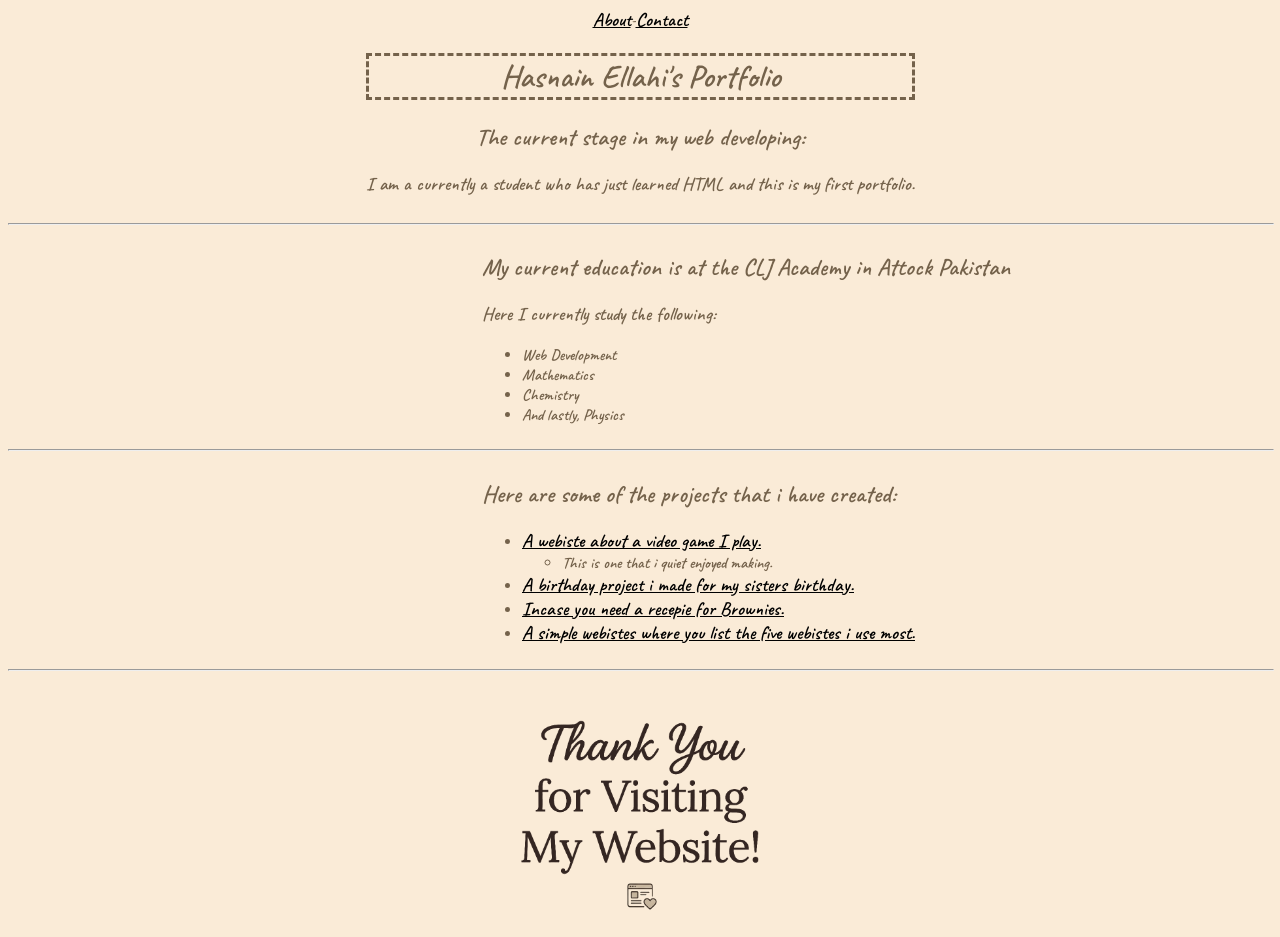
<file: index.html>
<!DOCTYPE html>
<html lang="en">
    <head>
        <meta charset="UTF-8">
        <title>Hasnain Ellahi's Portfolio</title>
        <link href="./style.css"
        rel="stylesheet"/>
        <link rel="preconnect" href="https://fonts.googleapis.com">
        <link rel="preconnect" href="https://fonts.gstatic.com" crossorigin>
        <link href="https://fonts.googleapis.com/css2?family=Caveat&display=swap" rel="stylesheet">
    </head>
    <body>
      <nav>
            <a href="./public/about.html">About</a>-
             <a href="./public/contact.html">Contact</a>
      </nav> 
      <div id="one">
         <h1>Hasnain Ellahi's Portfolio</h1>
           <h2>The current stage in my web developing:</h2>
            <h3>I am a currently a student who has just learned HTML and this is my first portfolio.</h3>
      </div>        
    <hr />
      <div id="two">    
         <h2>My current education is at the CLJ Academy in Attock Pakistan</h2>
           <h3>Here I currently study the following:</h3>
           <ul>
              <li>Web Development</li>
              <li>Mathematics</li>
              <li>Chemistry</li>
              <li>And lastly, Physics</li>
          </ul>
      </div>   
    <hr />
    <div id="three">
        <h2>Here are some of the projects that i have created:</h2>
          <ul>
              <li><a href="./public/homework-3.html" >A webiste about a video game I play.</a>
                 <ul>
                     <li>This is one that i quiet enjoyed making.</li>
                 </ul>
              </li>
              <li><a href="./public/Homework5.html/homework5.html">A birthday project i made for my sisters birthday.</a></li>
              <li><a href="./public/homework2.html">Incase you need a recepie for Brownies.</a></li>
              <li><a href="./public/Movieproject.html">A simple webistes where you list the five webistes i use most.</a></li>
          </ul>    
  </div>        
    <hr />
    <img src="./assets/images/thank_you_transparent.png"/>
    </body>
</html>
</file>
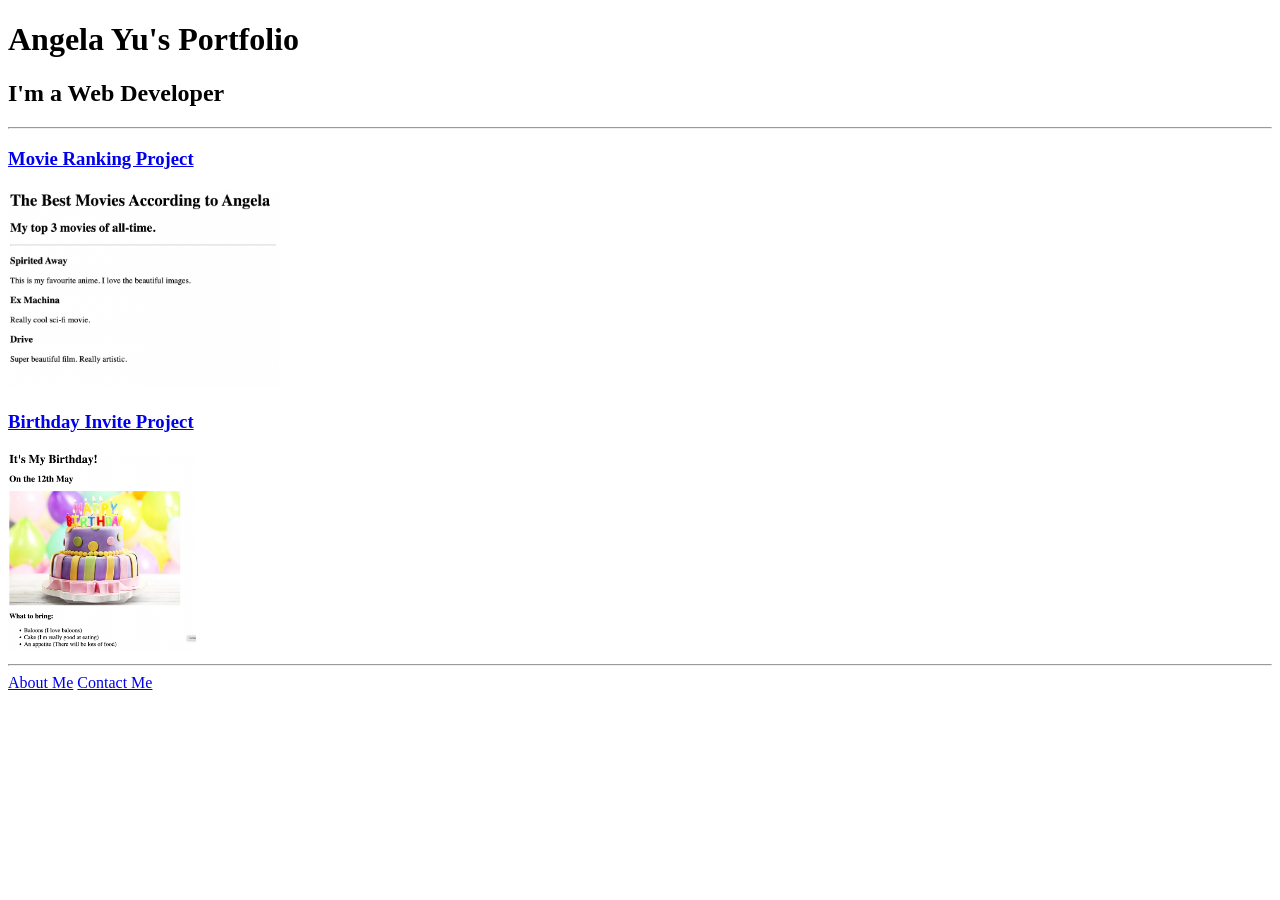
<file: solution.html>
<!DOCTYPE html>
<html lang="en">

<head>
  <meta charset="UTF-8">
  <title>Angela's Portfolio</title>
</head>

<body>
  <h1>Angela Yu's Portfolio</h1>
  <h2>I'm a Web Developer</h2>
  <hr />
  <h3><a href="./public/movie-ranking.html">Movie Ranking Project</a></h3>
  <img src="./assets/images/movie-ranking.png" height="200" alt="movie ranking project preview"/>
  <h3><a href="./public/birthday-invite.html">Birthday Invite Project</a></h3>
  <img src="./assets/images/birthday-invite.png" height="200" alt="birthday invite project preview"/>
  <hr />
  <a href="./public/about.html">About Me</a>
  <a href="./public/contact.html">Contact Me</a>
</body>

</html>
</file>
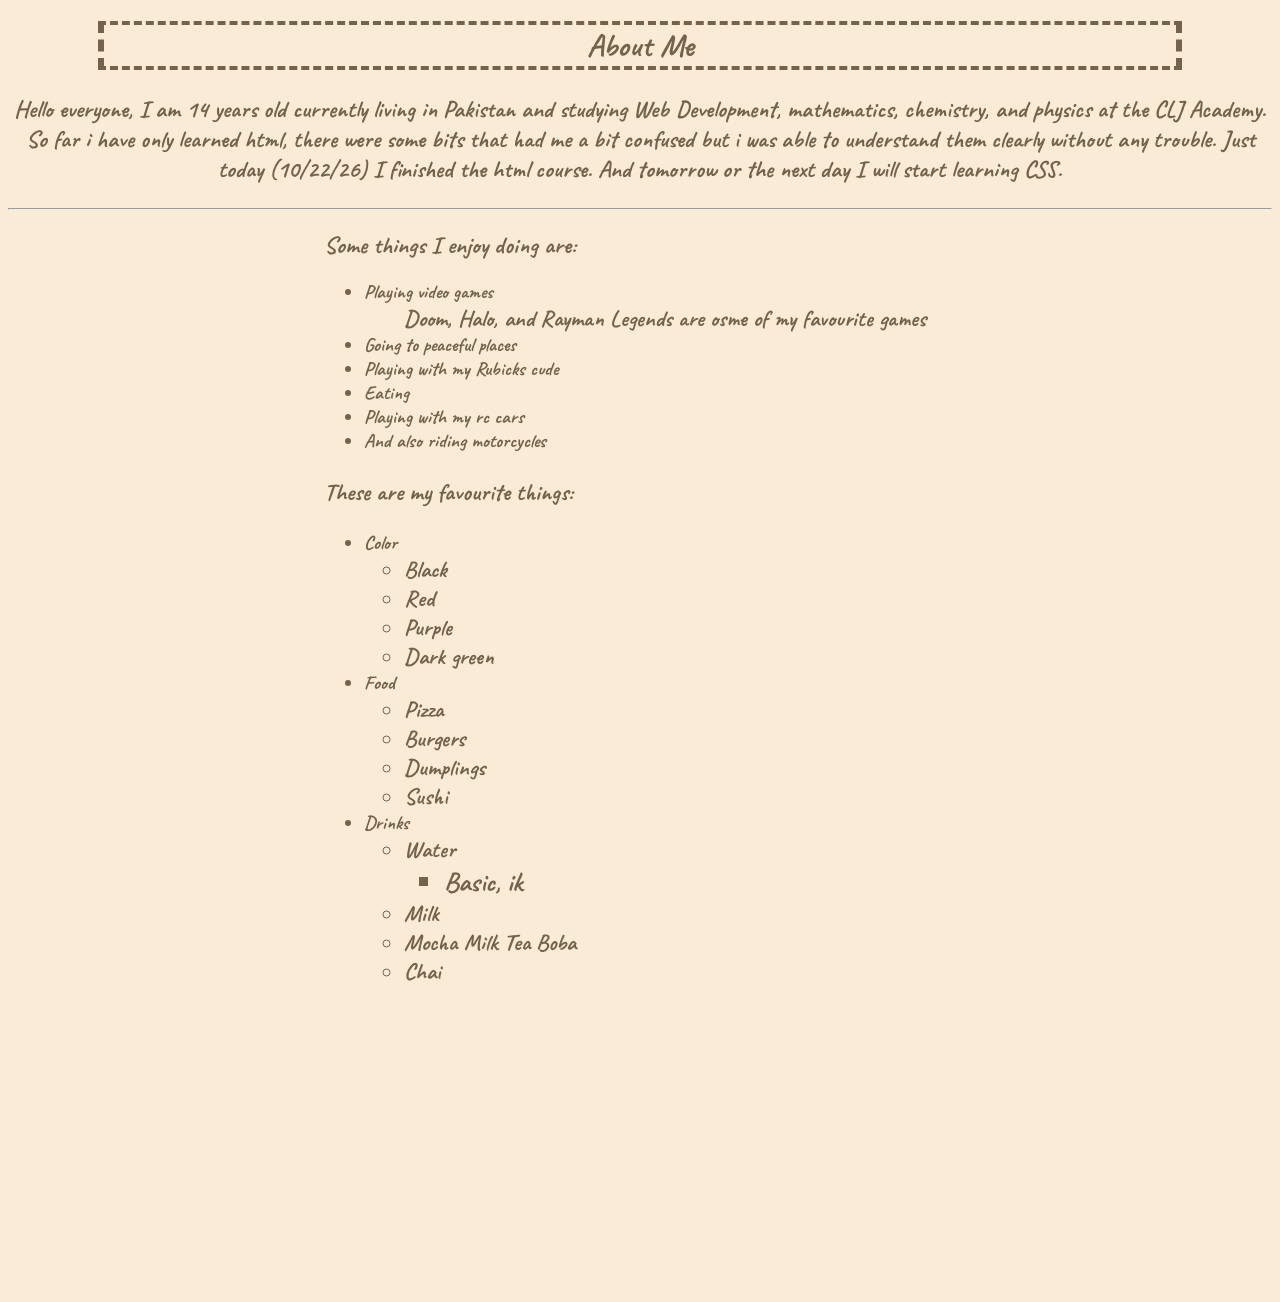
<file: public/about.html>
<!DOCTYPE html>
<html lang="eg">
  <head>
    <meta charset="UTF-8">
    <title> About Me</title>
    <style>
      div{
        width: 50%;
        margin: 25%;
        margin-top: 0%;
      }

      *{
        background-color: antiquewhite;
        color: rgb(116, 98, 75);
        font-family: caveat, cursive;
      }

      h1{
        text-align: center;
        border: dashed;
        border-width: 4px 6px;
        margin-right: 90px;
        margin-left: 90px;
      }

      #one{
        text-align: center;
        font-size: x-large;
        font-weight: 700;
      }

      #two{
        font-size: x-large;
        font-weight: 800;
      }

      #three{
        font-size: x-large;
        font-weight: 800
      }

      ul{
        font-weight: 700;
        font-size: larger;
      }
    </style>
    <link rel="preconnect" href="https://fonts.googleapis.com">
  <link rel="preconnect" href="https://fonts.gstatic.com" crossorigin>
  <link href="https://fonts.googleapis.com/css2?family=Caveat&display=swap" rel="stylesheet">
  </head>
   <body>
        <h1>About Me</h1>
    <p id="one">Hello everyone, I am 14 years old currently living in Pakistan and studying Web Development, mathematics, chemistry, and physics at the CLJ Academy. So far i have only learned html, there were some bits that had me a bit confused but i was able to understand them clearly without any trouble. Just today (10/22/26) I finished the html course.
       And tomorrow or the next day I will start learning CSS.</p>

 <hr />
  <div>
     <h2 id="two">Some things I enjoy doing are:</h2>
       <ul>
         <li>Playing video games
           <ul>Doom, Halo, and Rayman Legends are osme of my favourite games</ul>
         </li>
         <li>Going to peaceful places</li>
         <li>Playing with my Rubicks cude</li>
         <li>Eating</li>
         <li>Playing with my rc cars</li>
         <li>And also riding motorcycles</li>
       </ul>
     
     <p id="three">These are my favourite things:
       <ul>
         <li>Color
           <ul>
             <li>Black</li>
             <li>Red</li>
             <li>Purple</li>
             <li>Dark green</li>
           </ul>
         </li>
         <li>Food
           <ul>
             <li>Pizza</li>
             <li>Burgers</li>
             <li>Dumplings</li>
             <li>Sushi</li>
           </ul>
         <li>Drinks
           <ul>
              <li>Water
                 <ul>
                   <li>Basic, ik</li>
                 </ul>
              </li>
              <li>Milk</li>
              <li>Mocha Milk Tea Boba</li>
              <li>Chai</li>
           </ul>
         </li>
       </ul>  
     </p>
   </div>  
   </body>
</html>
</file>
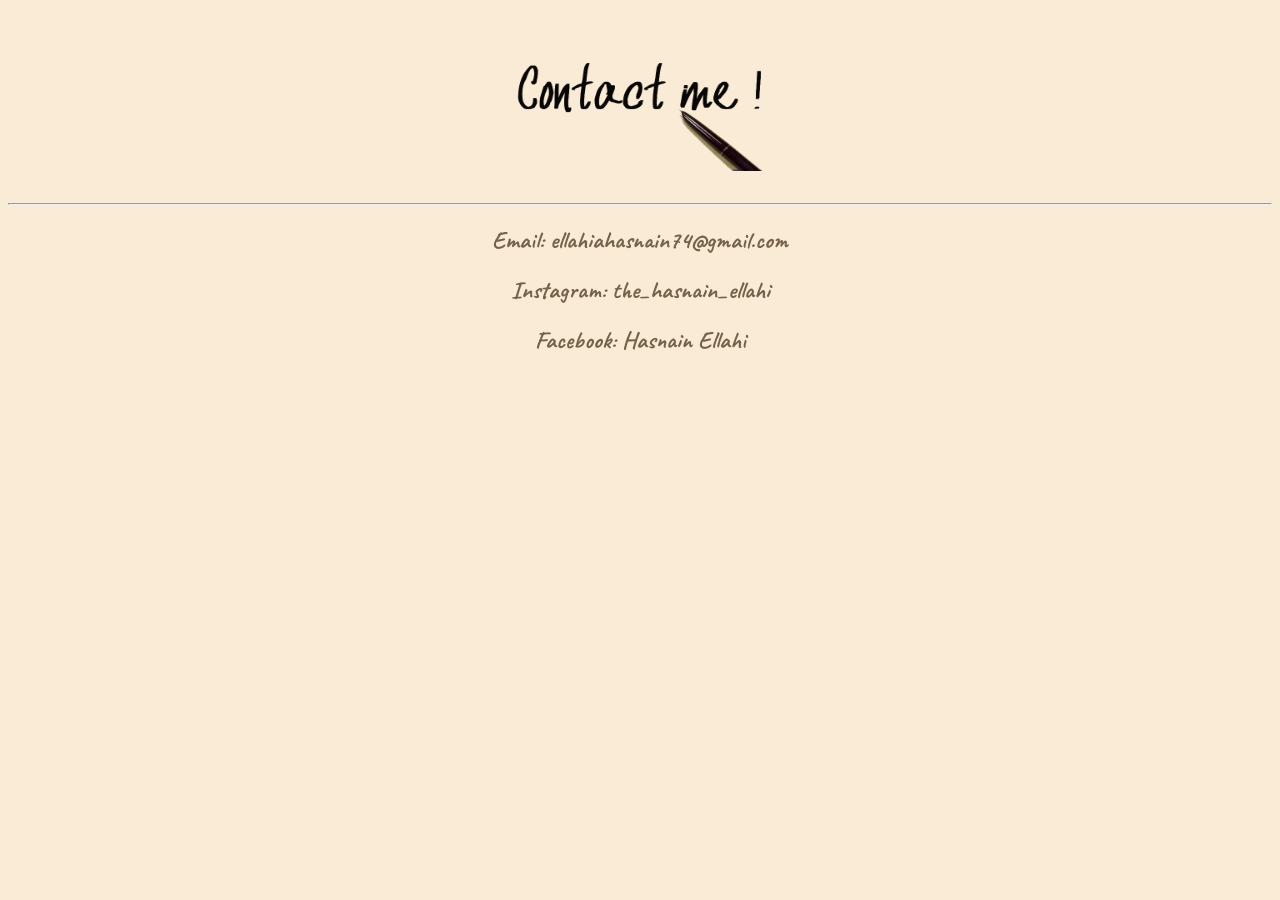
<file: public/contact.html>
<!DOCTYPE html>
<html lang="eg">
    <head>
        <meta charset="UTF-8">
        <title>Contact Me</title>
        <style>
            *{
                background-color: antiquewhite;
                color: rgb(116, 98, 75);
                font-family: caveat, cursive;
                text-align: center;
            }
            h2{
                font-size: x-large;
            }

            img{
                height: 150px;
                width: 250px;
            }
        </style>
    </head>
    <link rel="preconnect" href="https://fonts.googleapis.com">
  <link rel="preconnect" href="https://fonts.gstatic.com" crossorigin>
  <link href="https://fonts.googleapis.com/css2?family=Caveat&display=swap" rel="stylesheet">
    <body>
            <h1><img src="../assets/images/contact.png"/>
</h1>
    <hr />
          <h2>Email: ellahiahasnain74@gmail.com</h2>
          <h2>Instagram: the_hasnain_ellahi</h2>
          <h2>Facebook: Hasnain Ellahi</h2>

    </body>
</html>
</file>
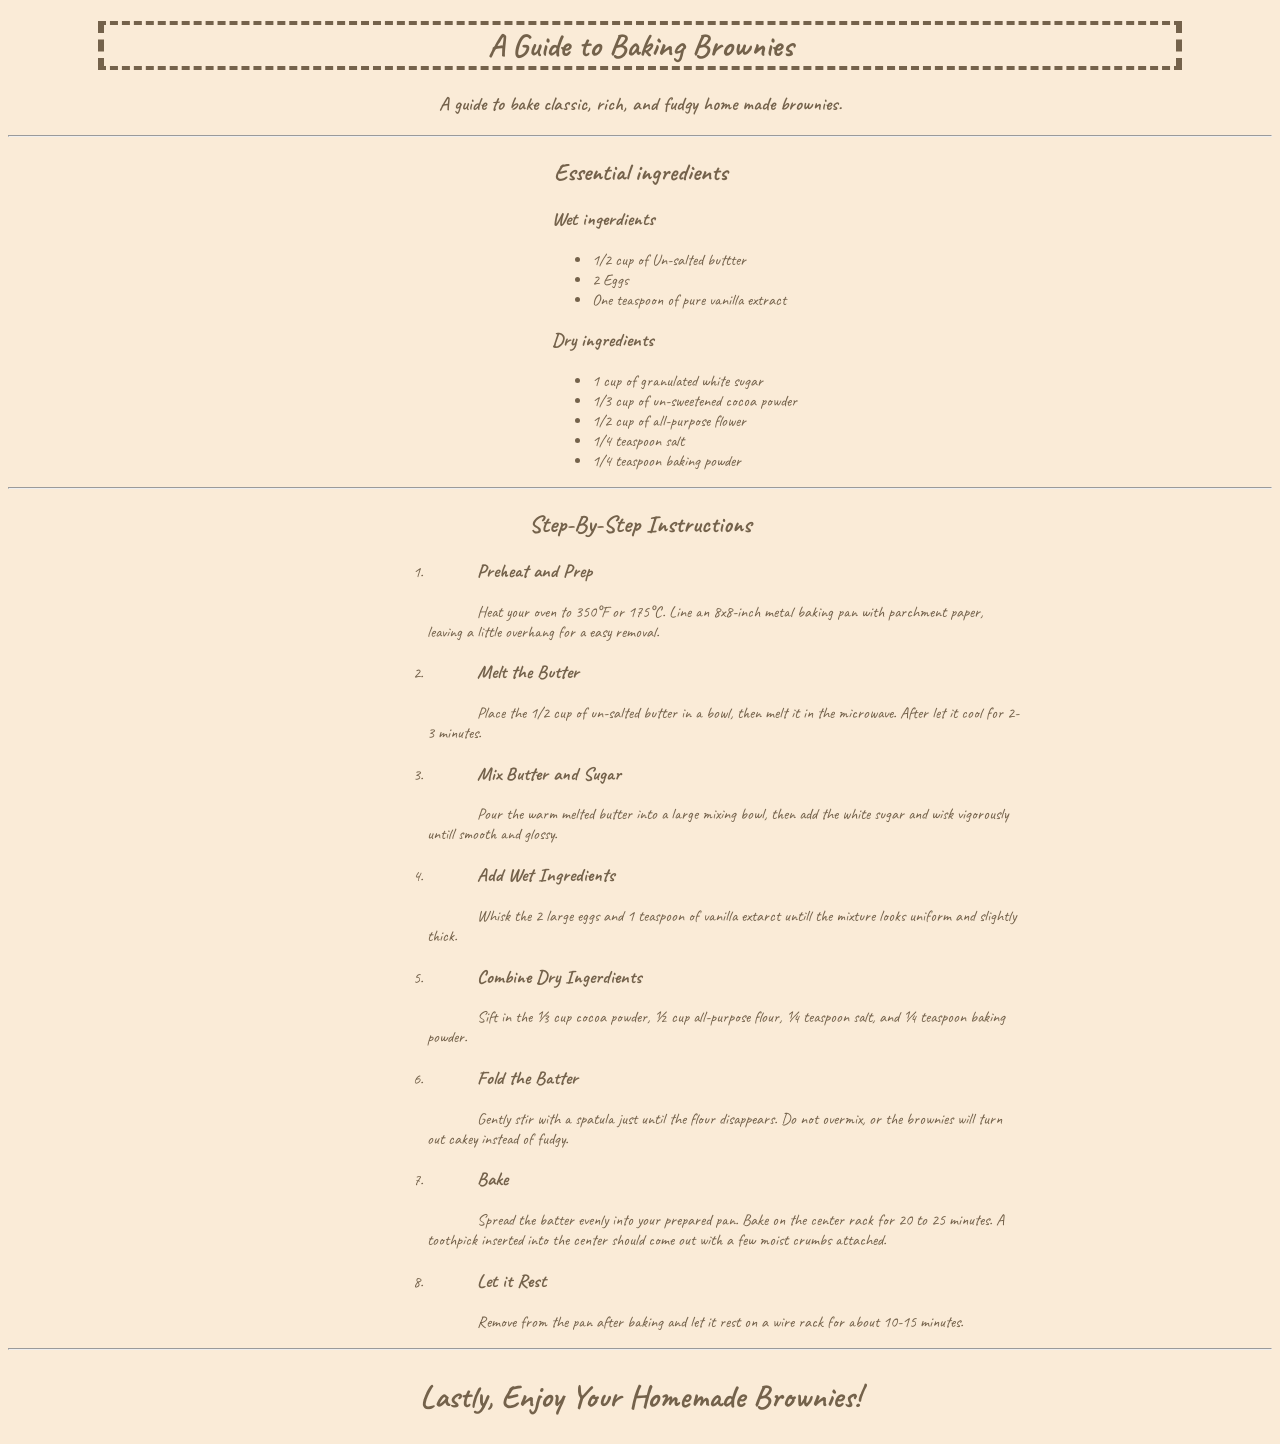
<file: public/homework2.html>
<!DOCTYPE html>
<html lang="eg">

<head>
       <meta charset="UTF-8">
       <title>A Guide to Baking Brownies</title>
       <link rel="preconnect" href="https://fonts.googleapis.com">
       <link rel="preconnect" href="https://fonts.gstatic.com" crossorigin>
       <link href="https://fonts.googleapis.com/css2?family=Caveat&display=swap" rel="stylesheet">

       <style>
              * {
                     font-family: caveat, crusive;
                     background-color: antiquewhite;
                     color: rgb(116, 98, 75);
              }

              h1 {
                     text-align: center;
                     border: dashed;
                     border-width: 4px 6px;
                     margin-right: 90px;
                     margin-left: 90px;
              }

              #one {
                     text-align: center;
                     font-size: larger;
                     font-weight: 600
              }

              #two {
                     text-align: center;
              }

              #six {
                     width: 50%;
                     margin-left: 43%;

              }

              #four {
                     text-align: center;
              }

              #five {
                     width: 50%;
                     margin-left: 30%;
                     text-indent: 50px;
              }

              #seven {
                     text-align: center;
                     font-size: xx-large;
              }
       </style>
</head>

<body>
       <h1 id="eight">A Guide to Baking Brownies</h1>
       <p id="one">A guide to bake classic, rich, and fudgy home made brownies.</p>

       <hr />
       <h2 id="two">Essential ingredients</h2>
       <div id="six">
              <h3>Wet ingerdients</h3>
              <ul>
                     <li>1/2 cup of Un-salted buttter </li>
                     <li>2 Eggs</li>
                     <li>One teaspoon of pure vanilla extract</li>
              </ul>

              <h3>Dry ingredients</h3>
              <ul>
                     <li>1 cup of granulated white sugar</li>
                     <li>1/3 cup of un-sweetened cocoa powder</li>
                     <li>1/2 cup of all-purpose flower</li>
                     <li>1/4 teaspoon salt</li>
                     <li>1/4 teaspoon baking powder</li>
              </ul>
       </div>
       <hr />

       <h2 id="four">Step-By-Step Instructions</h2>
       <div id="five">
              <ol>
                     <li>
                            <h3>Preheat and Prep</h3>
                     </li>
                     <p> Heat your oven to 350°F or 175°C. Line an 8x8-inch metal baking pan with parchment paper,
                            leaving a little overhang for a easy removal.</p>
                     <li>
                            <h3>Melt the Butter</h3>
                     </li>
                     <p>Place the 1/2 cup of un-salted butter in a bowl, then melt it in the microwave. After let it
                            cool for 2-3 minutes.</p>
                     <li>
                            <h3>Mix Butter and Sugar</h3>
                     </li>
                     <p>Pour the warm melted butter into a large mixing bowl, then add the white sugar and wisk
                            vigorously untill smooth and glossy.</p>
                     <li>
                            <h3>Add Wet Ingredients</h3>
                     </li>
                     <p>Whisk the 2 large eggs and 1 teaspoon of vanilla extarct untill the mixture looks uniform and
                            slightly thick.</p>
                     <li>
                            <h3>Combine Dry Ingerdients</h3>
                     </li>
                     <p>Sift in the ⅓ cup cocoa powder, ½ cup all-purpose flour, ¼ teaspoon salt, and ¼ teaspoon baking
                            powder.</p>
                     <li>
                            <h3>Fold the Batter</h3>
                     </li>
                     <p> Gently stir with a spatula just until the flour disappears. Do not overmix, or the brownies
                            will turn out cakey instead of fudgy.</p>
                     <li>
                            <h3>Bake</h3>
                     </li>
                     <p>Spread the batter evenly into your prepared pan. Bake on the center rack for 20 to 25 minutes. A
                            toothpick inserted into the center should come out with a few moist crumbs attached.</p>
                     <li>
                            <h3>Let it Rest</h3>
                     </li>
                     <p>Remove from the pan after baking and let it rest on a wire rack for about 10-15 minutes.</p>
              </ol>
       </div>
       <hr />
       <h2 id="seven">Lastly, Enjoy Your Homemade Brownies!</h2>


</body>

</html>
</file>
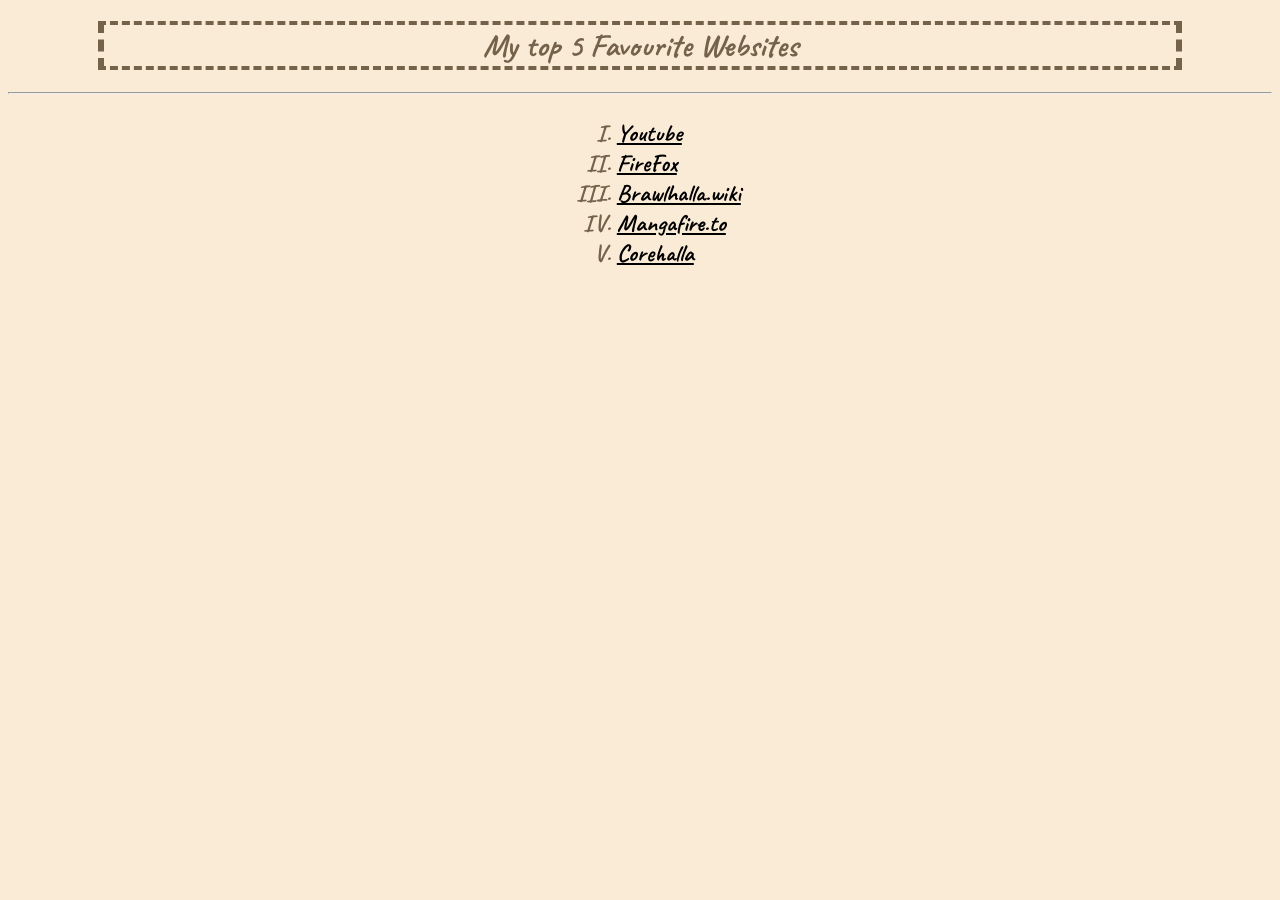
<file: public/Movieproject.html>
<!DOCTYPE html>
<html lang="eg">
  <head>
    <meta charset="UTF-8">
    <title>My Top Five Favourite Websites</title>
    <link rel="preconnect" href="https://fonts.googleapis.com">
    <link rel="preconnect" href="https://fonts.gstatic.com" crossorigin> 
    <link href="https://fonts.googleapis.com/css2?family=Caveat&display=swap" rel="stylesheet">      
    <style>
      *{
        font-family: caveat, cursive;
        background-color: antiquewhite;
        color: rgb(116, 98, 75);
      }

      h1{
        border: 4px dashed;
        border-width: 4px 6px;
        margin-right: 90px;
        margin-left: 90px;
        text-align: center;
      }

      div{
        width: 50%;
        margin-left: 45%;
        font-size: x-large;
        font-weight: 700;
      }

      a{
        color: black;
      }

    </style>
  </head>
 <body>
    <h1>My top 5 Favourite Websites</h1>
    <hr />
    <div>
       <ol type="I">
          <li><a href=https://www.youtube.com>Youtube</a></li>
          <li><a href=https://www.firefox.com>FireFox</a></li>
          <li><a href=https://brawlhalla.wiki.gg>Brawlhalla.wiki</a></li>
          <li><a href=https://mangafire.to>Mangafire.to</a></li>
          <li><a href=https://corehalla.com>Corehalla</a></li>
       </ol>
    </div>   
 </body>
</html>
</file>
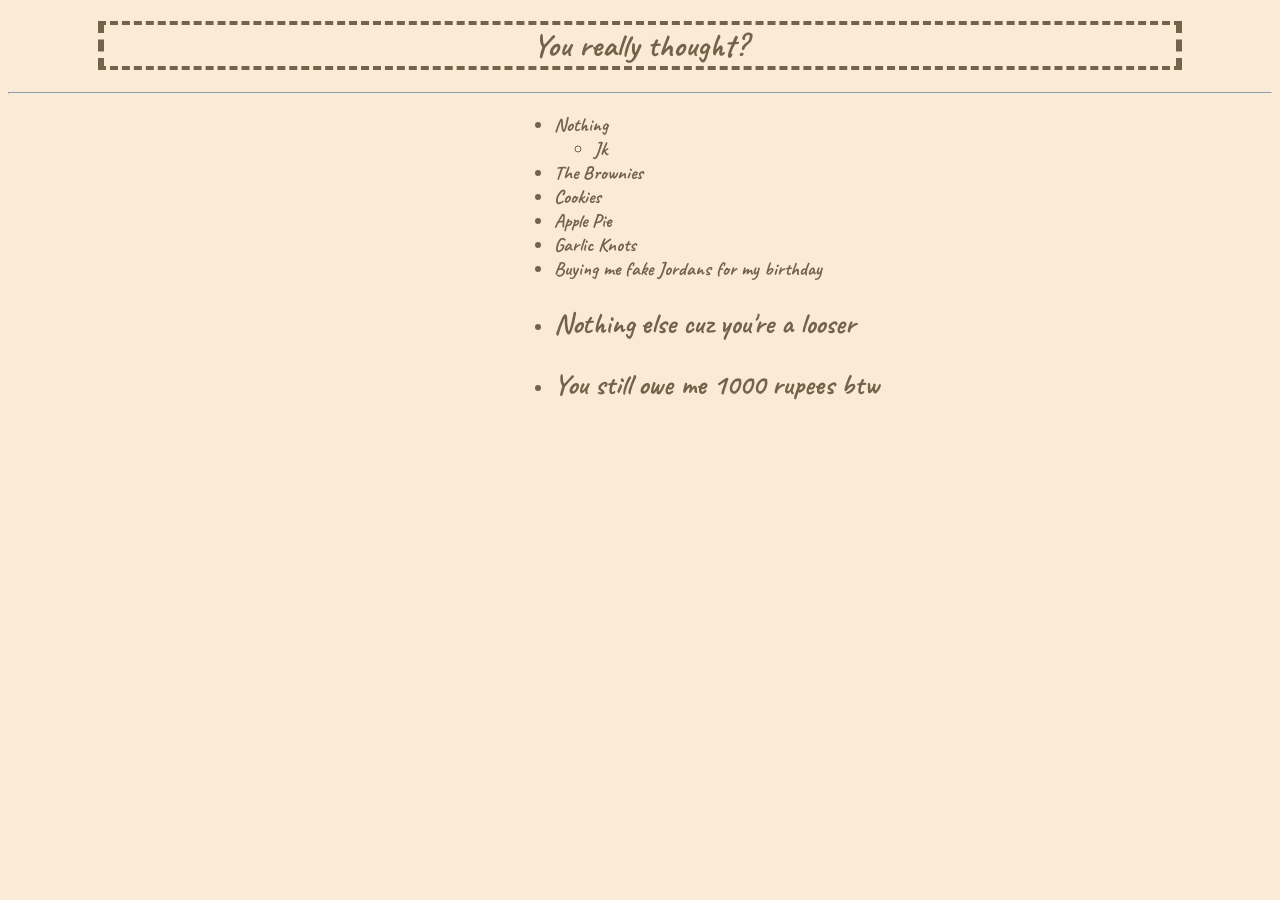
<file: public/Homework5.html/homework5.1.html>
<!DOCTYPE html>
<html lang="en">

<head>
    <meta charset="UTF-8">
    <meta name="viewport" content="width=device-width, initial-scale=1.0">
    <title>You Really Thought?</title>
    <link rel="preconnect" href="https://fonts.googleapis.com">
    <link rel="preconnect" href="https://fonts.gstatic.com" crossorigin>
    <link href="https://fonts.googleapis.com/css2?family=Caveat&display=swap" rel="stylesheet">
   <style>
    body{
        background-color: antiquewhite;
        color: rgb(116, 98, 75);
        font-family: caveat, cursive;
    }

    h1{
        text-align: center;
        border: dashed;
        border-width: 4px 6px;
        margin-left: 90px;
        margin-right: 90px;
    }

    .division > .division-one{
        width: 50%;
        margin-left: 40%;
        font-weight: 700;
        font-size: larger;
    }
   </style>
</head>

<body>
    <div class="division">
        <h1>You really thought?</h1>
        <hr />
        <div class="division division-one" id="classic">
            <ul>
                <li>Nothing
                    <ul>
                        <li>Jk</li>
                    </ul>
                </li>
                <li>The Brownies</li>
                <li>Cookies</li>
                <li>Apple Pie</li>
                <li>Garlic Knots</li>
                <li>Buying me fake Jordans for my birthday</li>
                <li>
                    <h2>Nothing else cuz you're a looser</h2>
                </li>
                <li>
                    <h2>You still owe me 1000 rupees btw</h2>
                </li>
            </ul>
        </div>
    </div>
</body>

</html>
</file>
<file: style.css>
*{
    background-color: antiquewhite;
    color: rgb(116, 98, 75);
    font-family: caveat, cursive;
    font-weight: 600;
}
 #one{
    text-align: center;
}

#two{
    width: 50%;
    margin-left: 25%;
}

#three{
  width: 50%;
  margin-left: 25%;  
}

img{
    height: 250px;
    width: 460px;
    display: block;
    margin-right: auto;
    margin-left: auto;
}

a{
    color: black;
    font-size: larger;
}

h1{
    border: dashed;
    padding-left: 90px;
    padding-right: 90px;
}

nav{
    display: flex;
    align-items: center;
    justify-content: center;
}

body{
    display: flex;
    align-items: center;
    justify-content: center;
    flex-direction: column;
}

hr{
    width: 100%;
}
</file>
